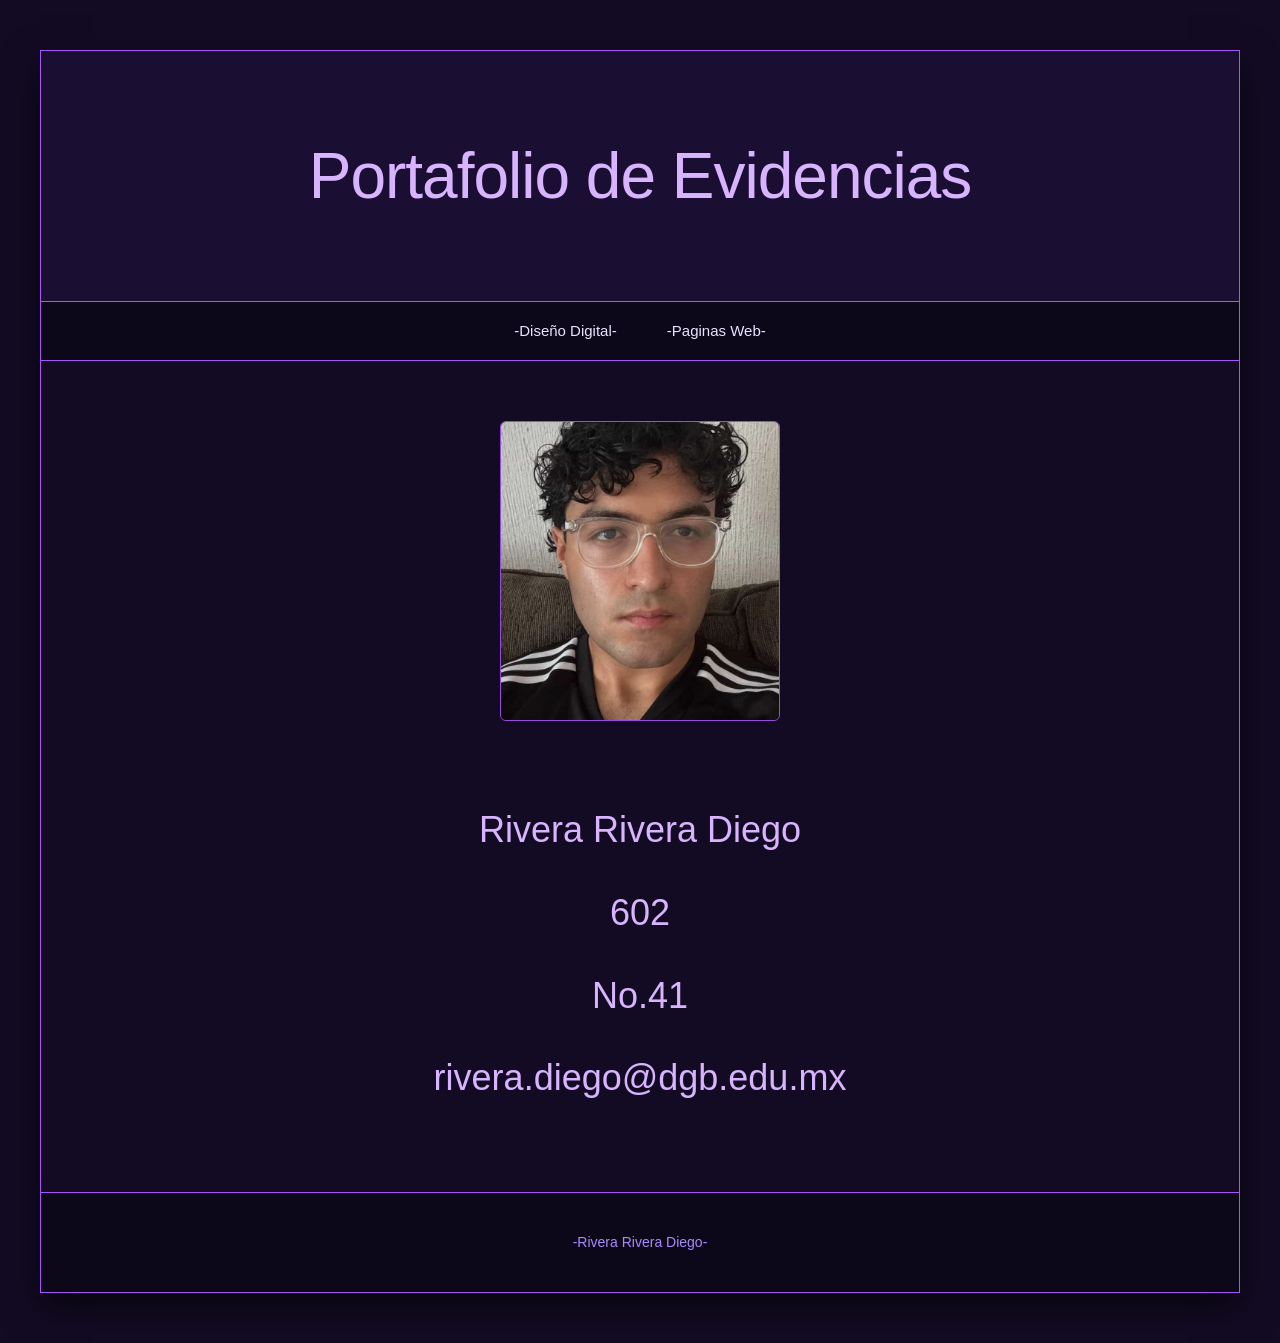
<file: index.html>
<!DOCTYPE html>
<html lang="es">
<head>
    <meta charset="utf-8">
    <meta http-equiv="X-UA-Compatible" content="IE=edge">
    <meta name="viewport" content="width=device-width, initial-scale=1.0">
    <link rel="stylesheet" type="text/css" href="index.css">
    <title>Portafolio</title>
</head>
<body id="contenedor">
    <header>
        <section id="baner">Portafolio de Evidencias</section>
    </header>


    <nav>
        <ul>
            <li><a href="disenodigital/disenodigital.html">-Diseño Digital-</a></li>
            <li><a href="paginasweb/paginasweb.html">-Paginas Web-</a></li>
        </ul>
    </nav>


    <main>
        <aside id="izquierda">
            <img src="fotoportafolio.jpeg" alt="foto">
        </aside>

        <article></article>  
        <aside id="derecha">
            <h2>Rivera Rivera Diego</h2>
            <h2>602</h2>
            <h2>No.41</h2>
            <h2>rivera.diego@dgb.edu.mx</h2>
        </aside>
    </main>

    <footer> -Rivera Rivera Diego- </footer>


</body>
</html>
</file>
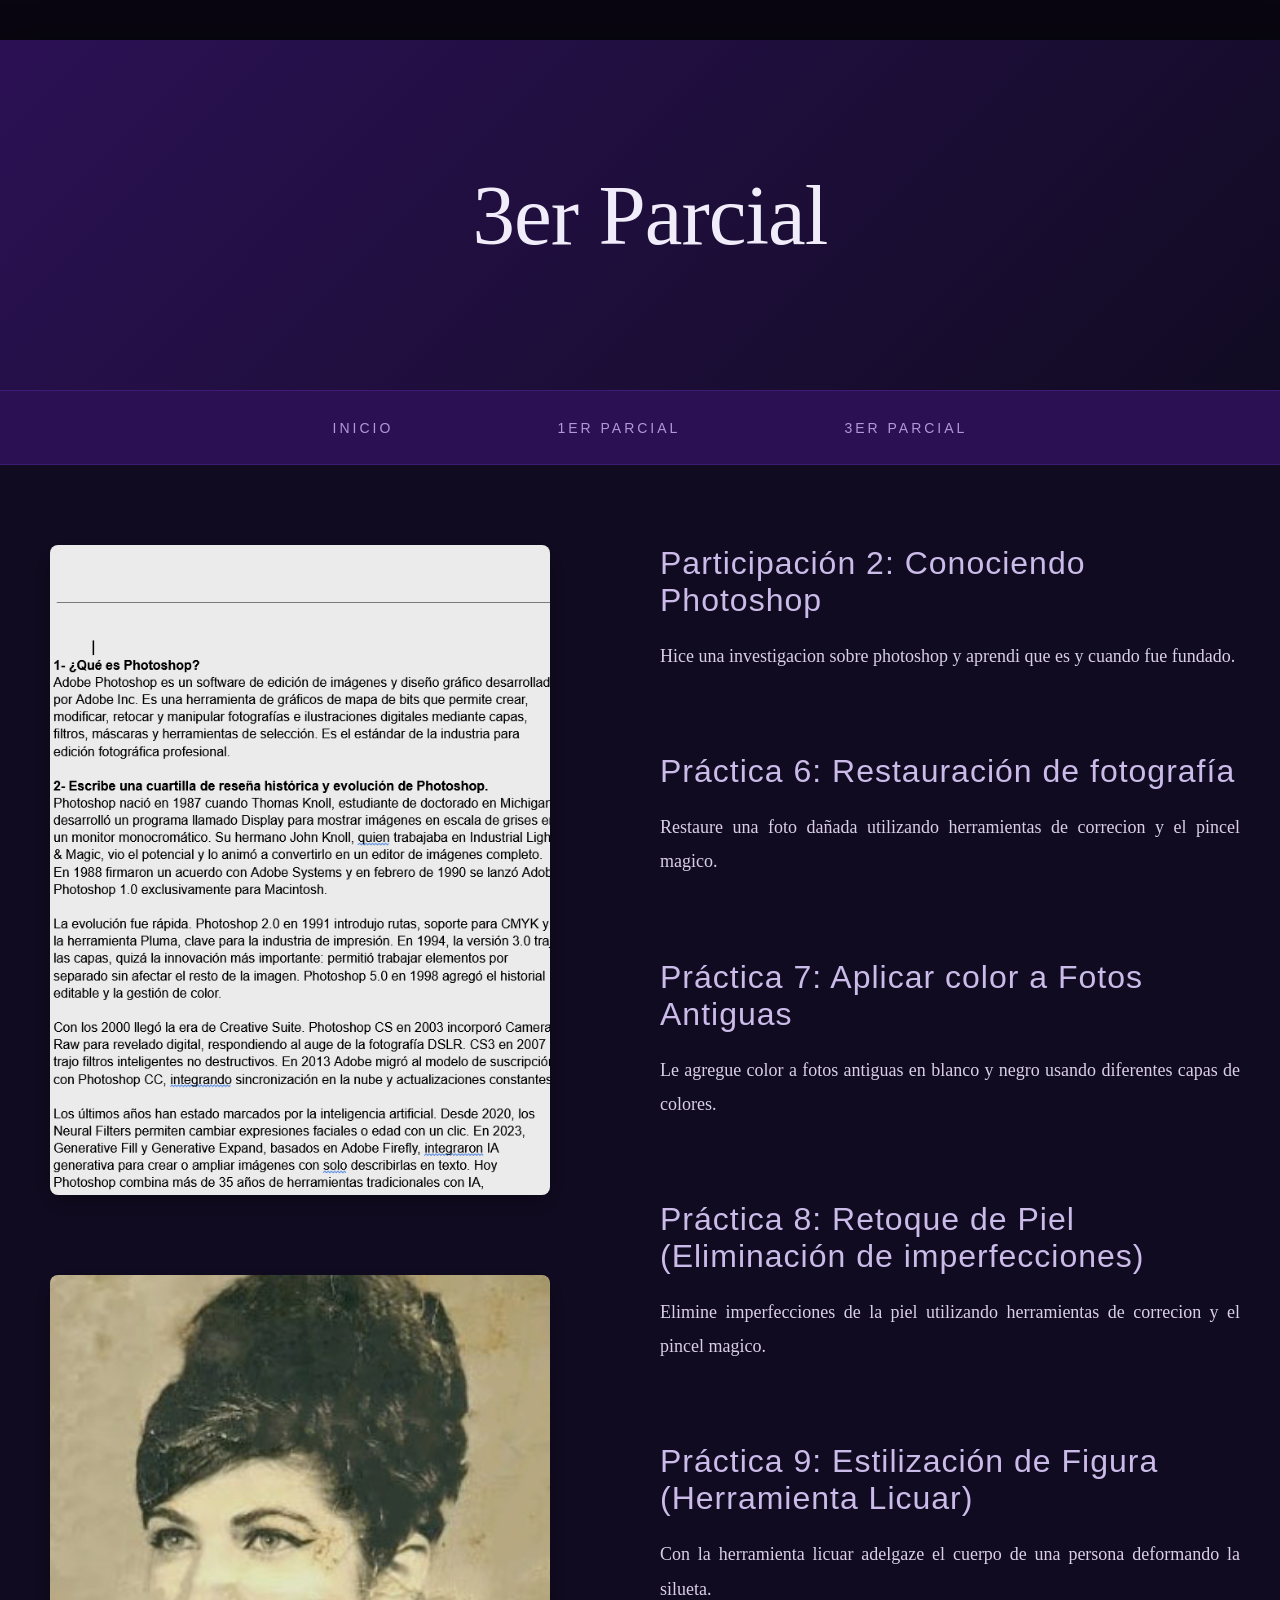
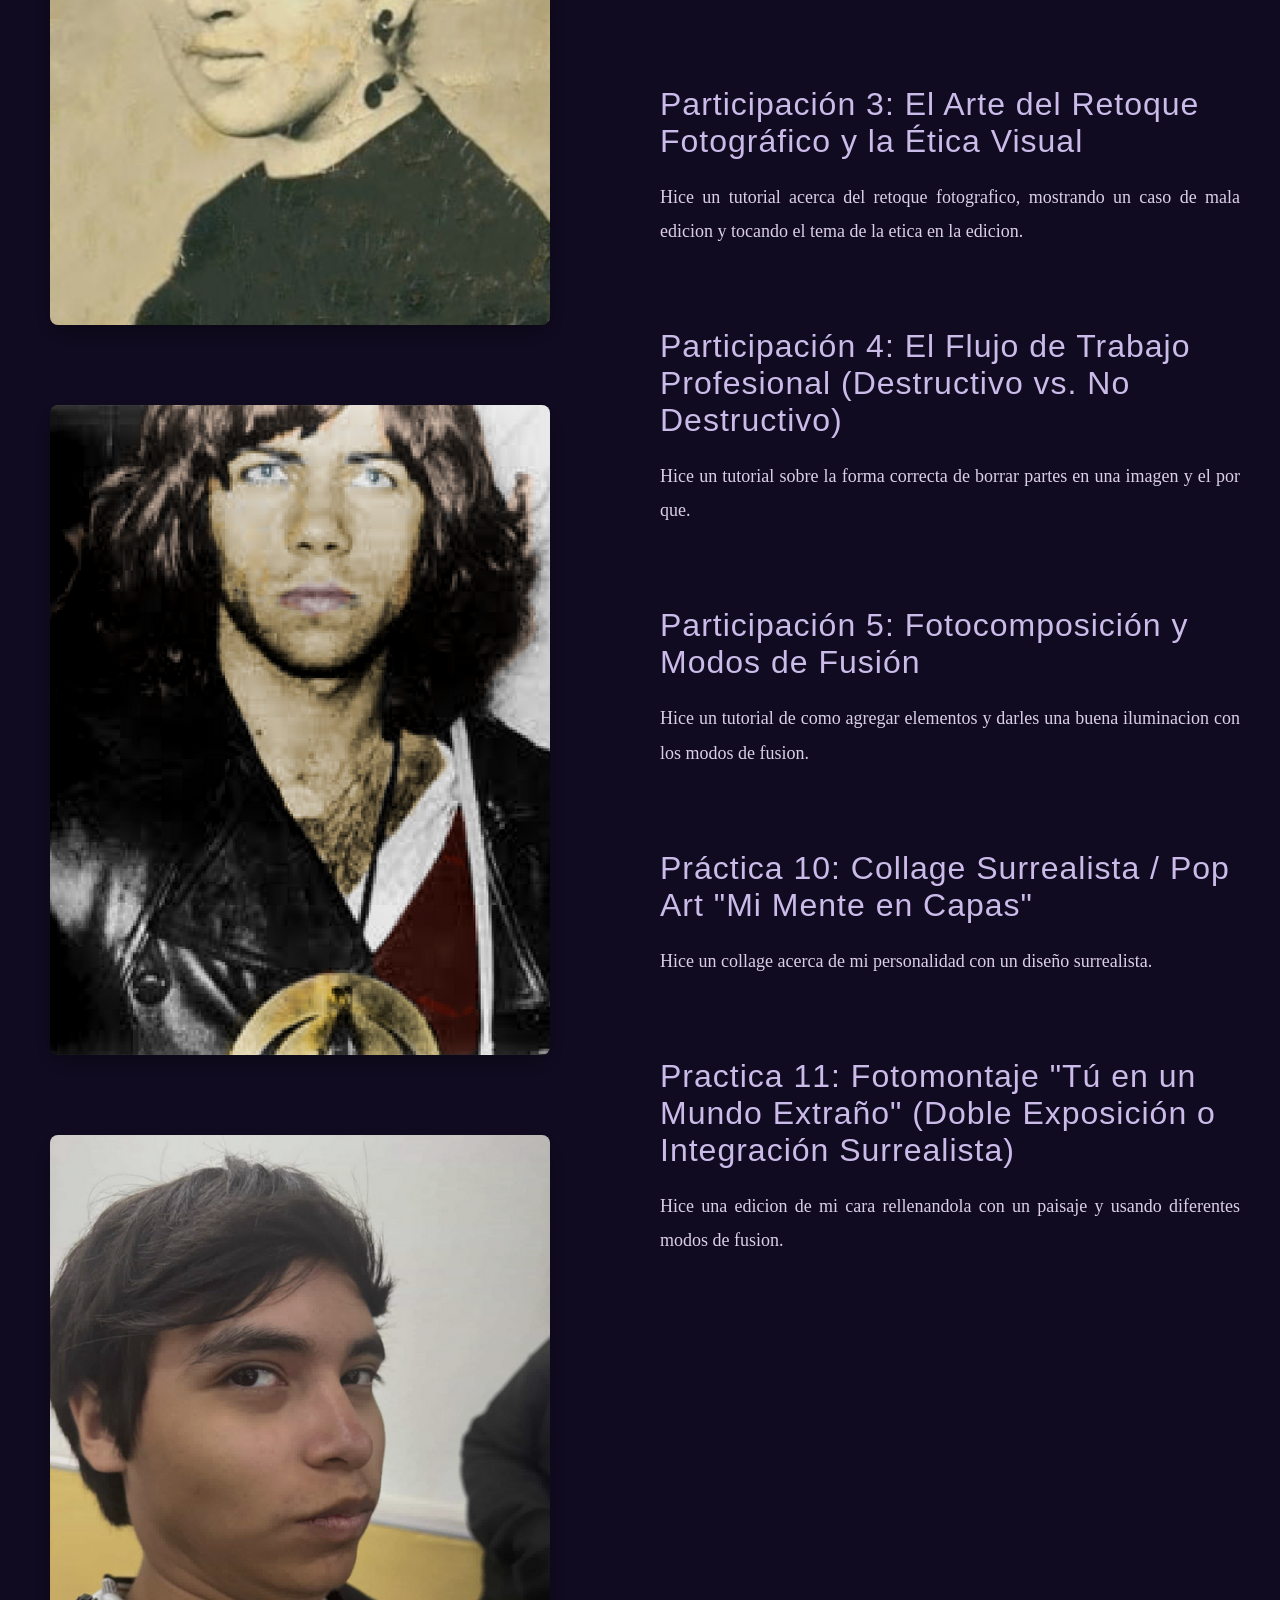
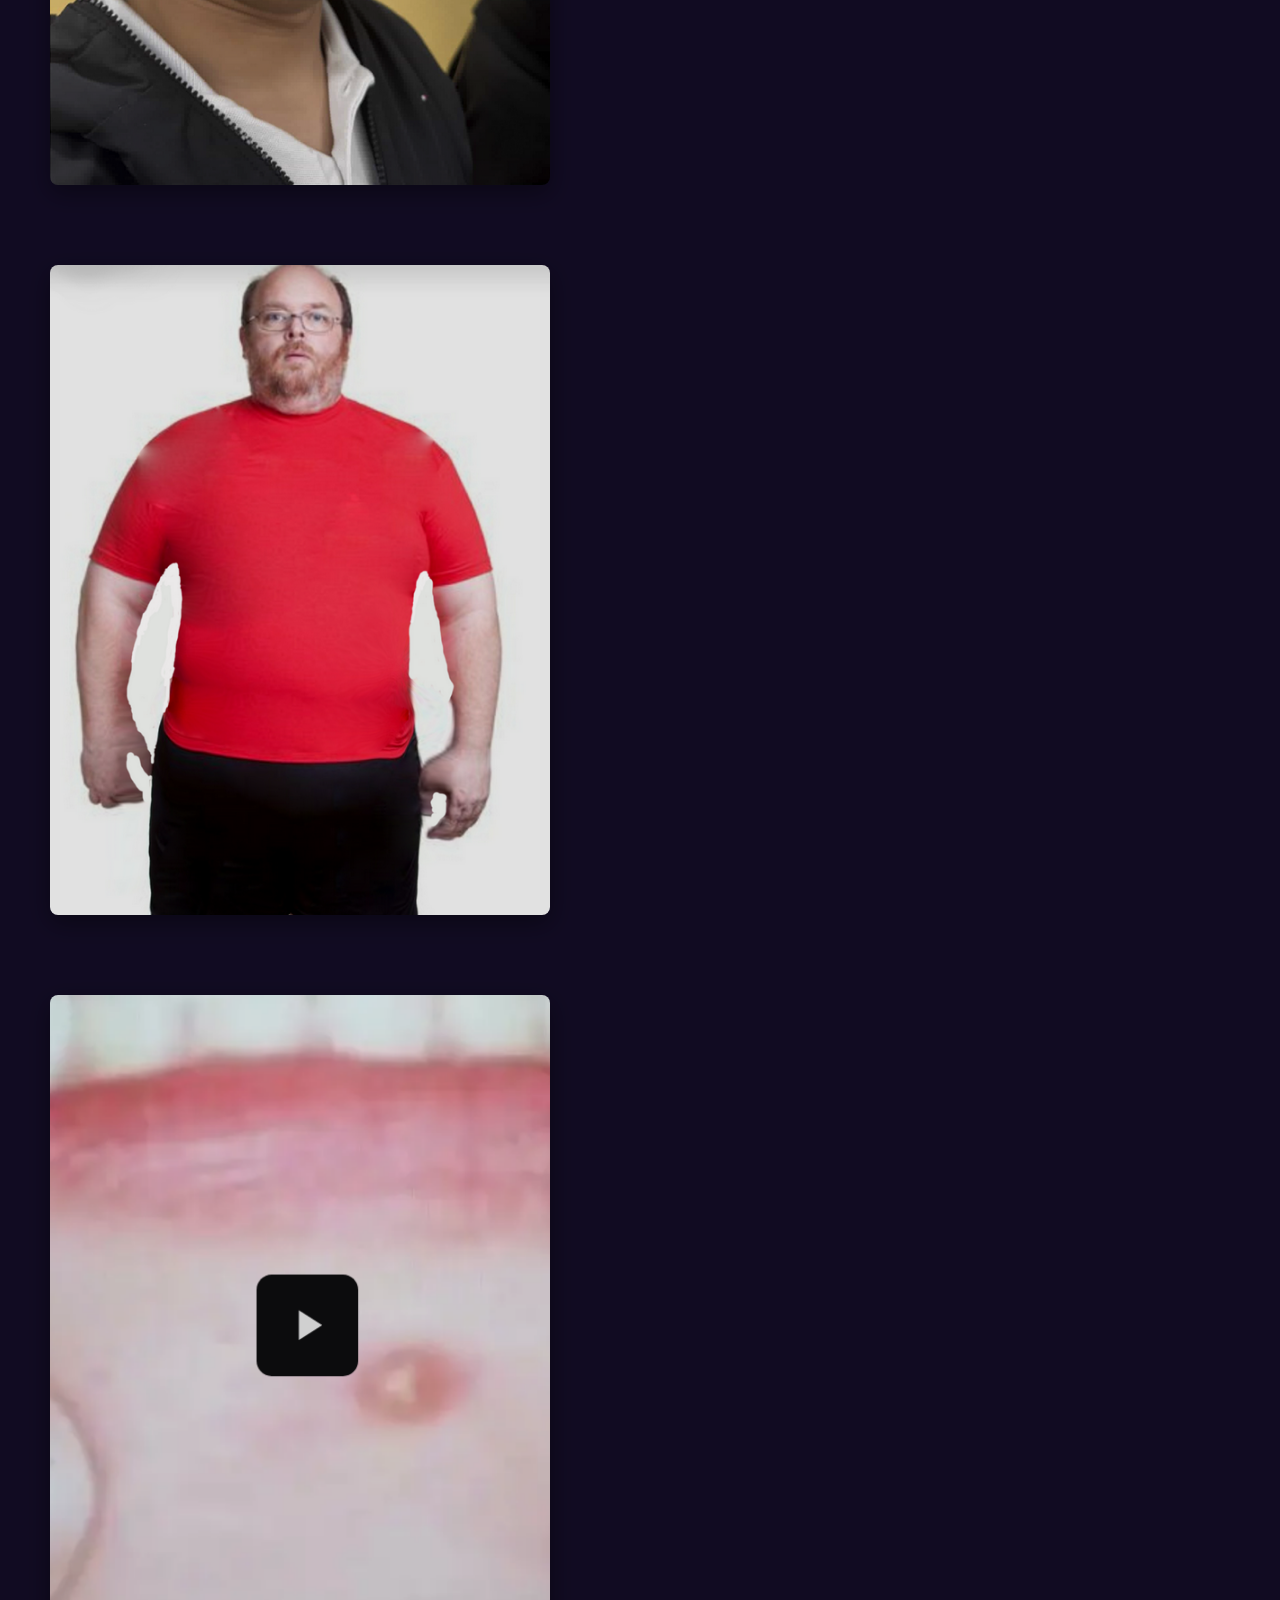
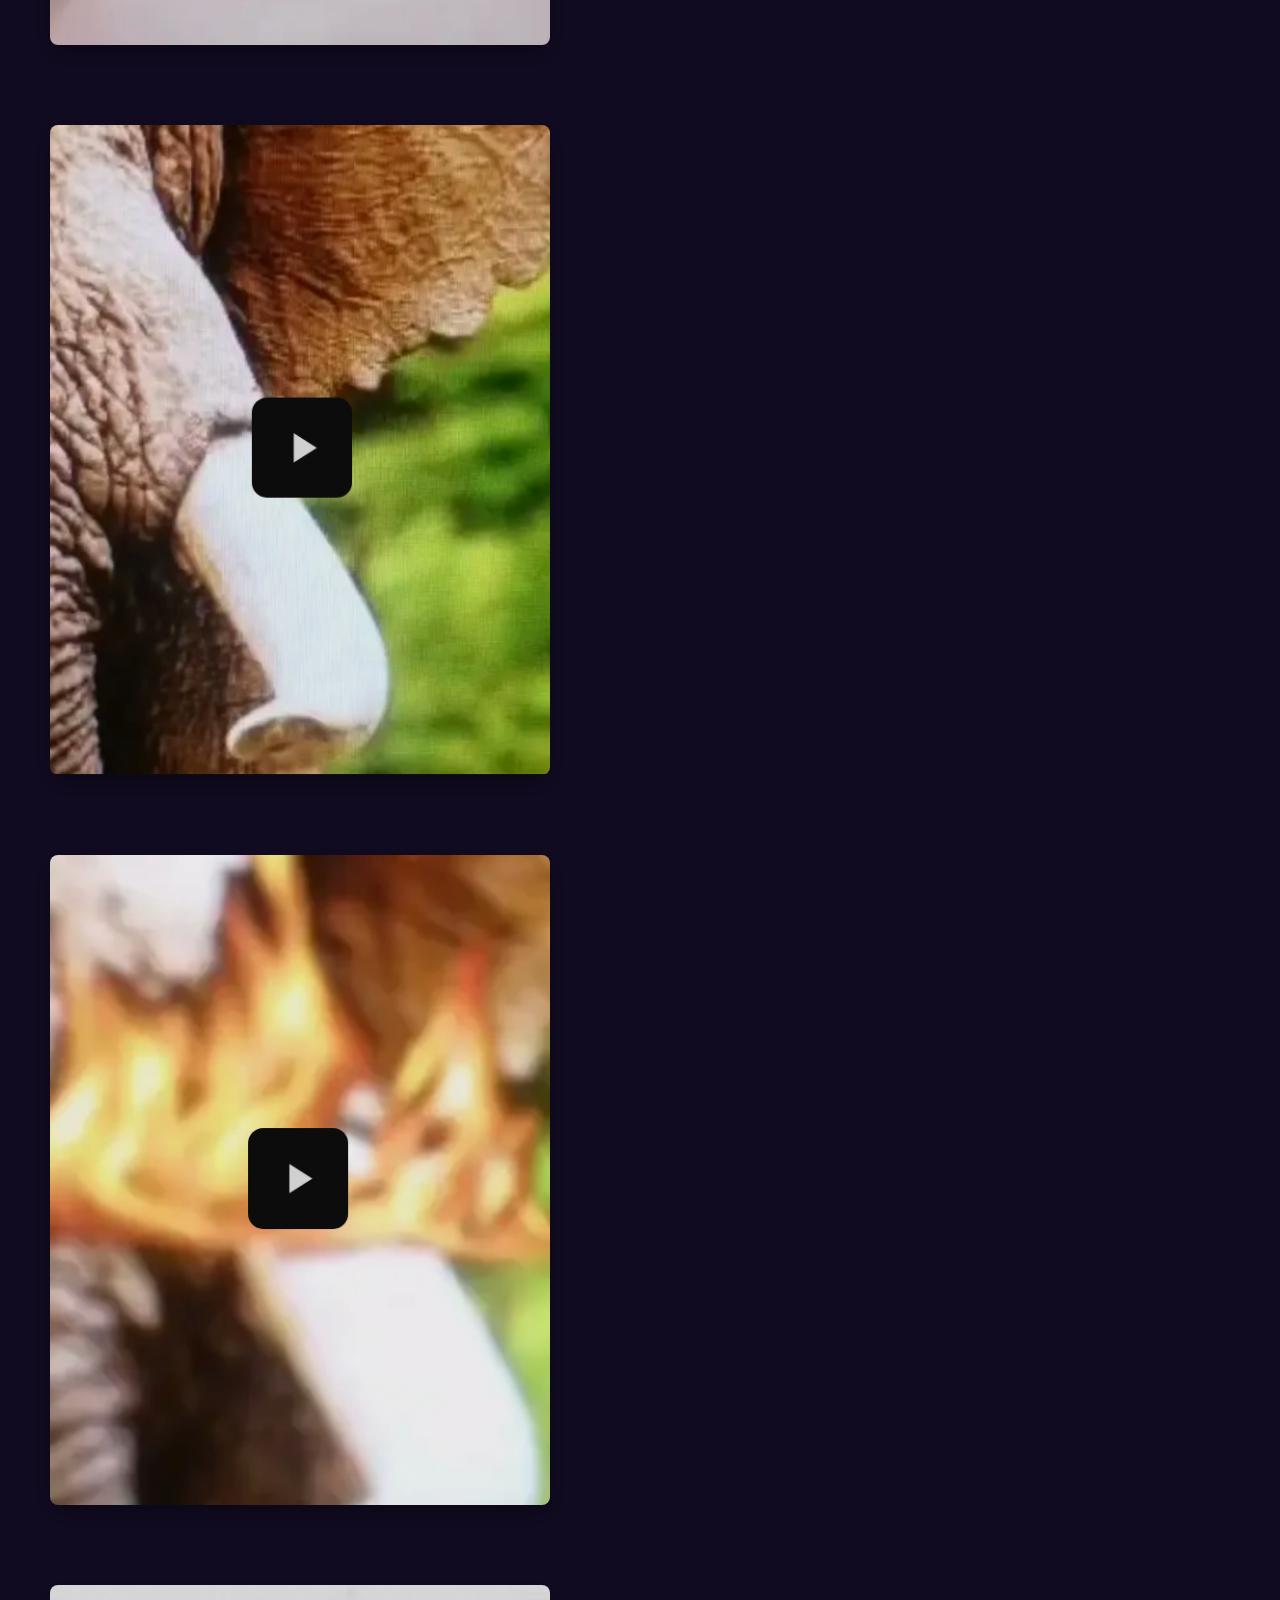
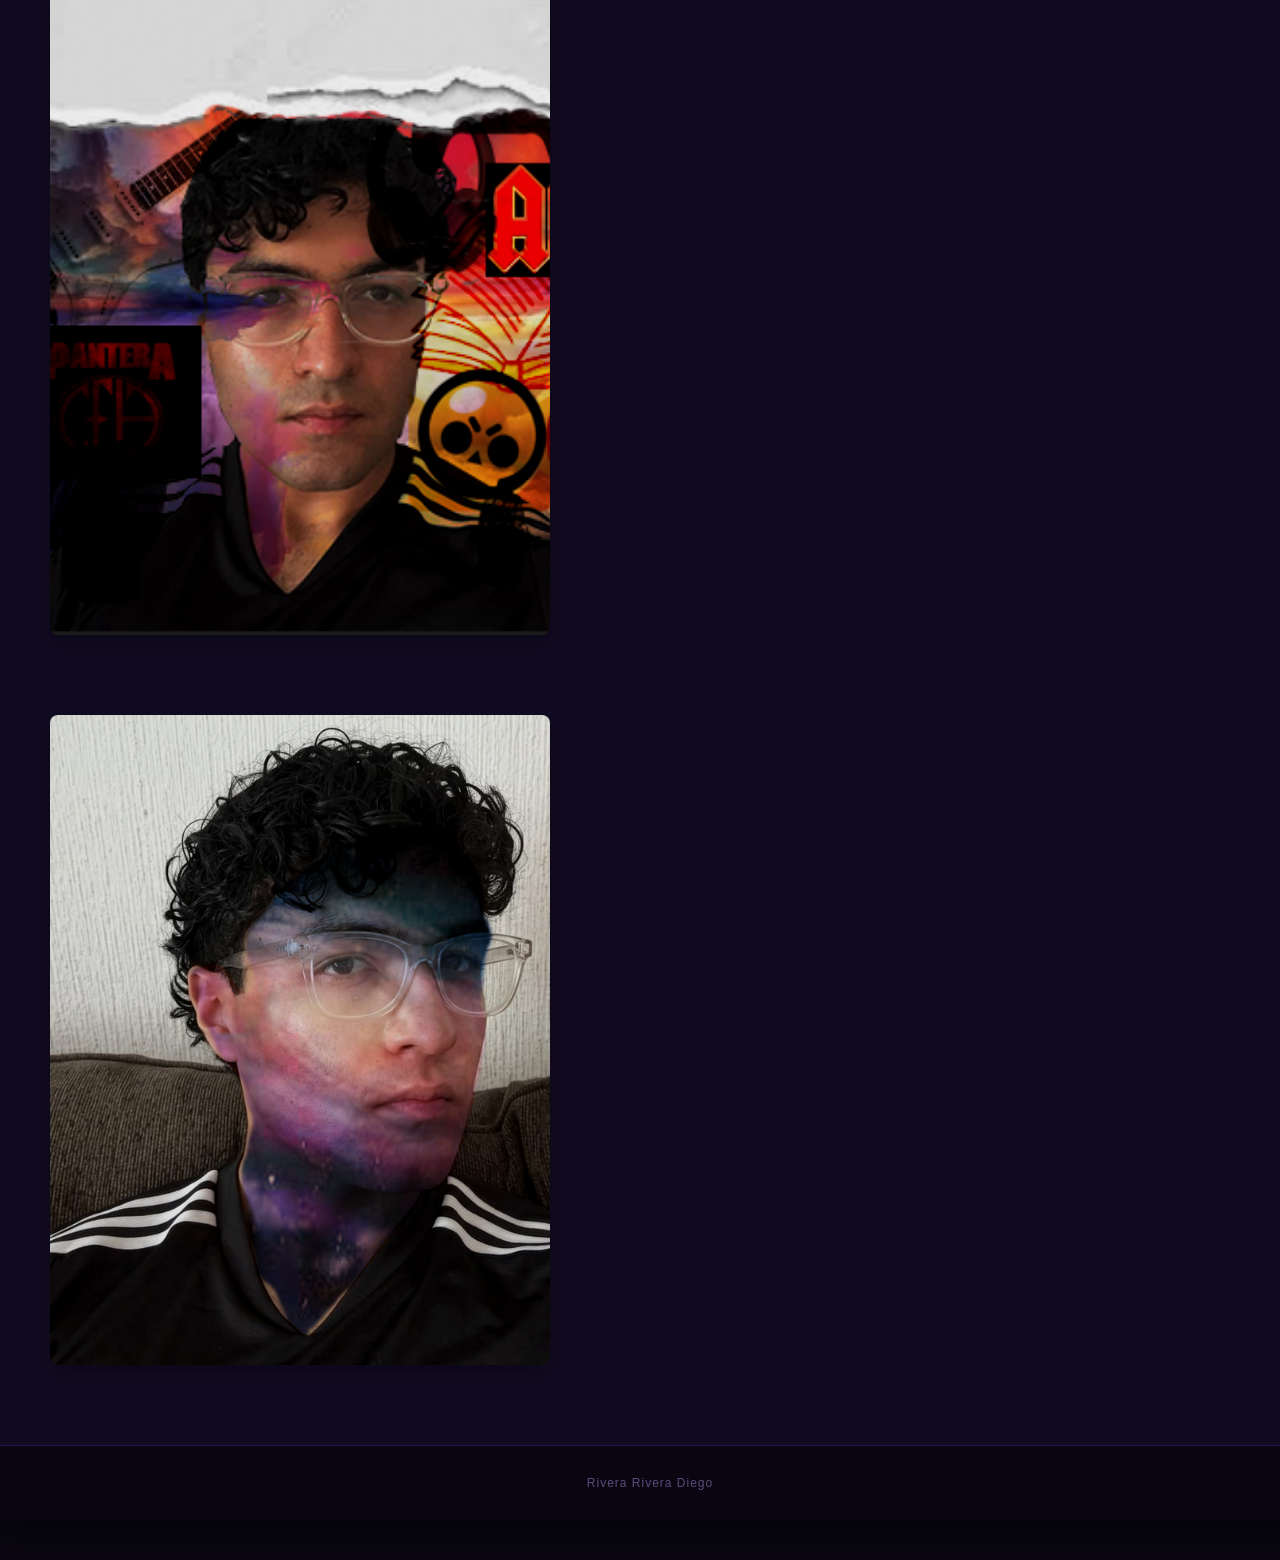
<file: disenodigital/dd3.html>
<!DOCTYPE html>
<html lang="es">
<head>
    <meta charset="utf-8">
    <meta http-equiv="X-UA-Compatible" content="IE=edge">
    <meta name="viewport" content="width=device-width, initial-scale=1.0">
    <link rel="stylesheet" type="text/css" href="dd3.css">
    <title>Portafolio</title>
</head>
<body id="contenedor">
    <header>
        <section id="baner">3er Parcial</section>
    </header>

    <nav>
        <ul>
            <li><a href="../index.html">Inicio</a></li>
            <li><a href="pw1.html">1er Parcial</a></li>
            <li><a href="pw3.html">3er Parcial</a></li>
        </ul>
    </nav>

    <main>
        
        <aside id="izquierda">
        <article>
            <img src="d1.png" alt="Captura de Tarea 1" >
            <img src="d2.png" alt="Captura de Tarea 2" >
            <img src="d3.png" alt="Captura de Tarea 3" >
            <img src="d4.png" alt="Captura de Tarea 4" >
            <img src="d5.png" alt="Captura de Tarea 5" >
             <img src="d6.png" alt="Captura de Tarea 1" >
            <img src="d7.png" alt="Captura de Tarea 2" >
            <img src="d8.png" alt="Captura de Tarea 3" >
            <img src="d9.png" alt="Captura de Tarea 4" >
            <img src="d10.png" alt="Captura de Tarea 5" >
        </article>  
        </aside>

        <aside id="derecha">
            <div class="bloque">
                <h2>Participación 2: Conociendo Photoshop</h2>
                <p>
                    Hice una investigacion sobre photoshop y aprendi que es y cuando fue fundado.
                </p>
            </div>
            <div class="bloque">
                <h2>Práctica 6: Restauración de fotografía</h2>
                <p>
                    Restaure una foto dañada utilizando herramientas de correcion y el pincel magico.
            </div>
            <div class="bloque">
                <h2>Práctica 7: Aplicar color a Fotos Antiguas</h2>
                <p>
                    Le agregue color a fotos antiguas en blanco y negro usando diferentes capas de colores.
            </div>
            <div class="bloque">
                <h2>Práctica 8: Retoque de Piel (Eliminación de imperfecciones)</h2>
                <p>
                    Elimine imperfecciones de la piel utilizando herramientas de correcion y el pincel magico.
                </p>
            </div>
            <div class="bloque">
                <h2>Práctica 9: Estilización de Figura (Herramienta Licuar)</h2>
                <p>
                    Con la herramienta licuar adelgaze el cuerpo de una persona deformando la silueta.
                </p>
            <div class="bloque">
                <h2>Participación 3: El Arte del Retoque Fotográfico y la Ética Visual</h2>
                <p>
                    Hice un tutorial acerca del retoque fotografico, mostrando un caso de mala edicion y tocando el tema de la etica en la edicion.
                </p>
            </div>
            <div class="bloque">
                <h2>Participación 4: El Flujo de Trabajo Profesional (Destructivo vs. No Destructivo)</h2>
                <p>
                    Hice un tutorial sobre la forma correcta de borrar partes en una imagen y el por que.
            </div>
            <div class="bloque">
                <h2>Participación 5: Fotocomposición y Modos de Fusión</h2>
                <p>
                    Hice un tutorial de como agregar elementos y darles una buena iluminacion con los modos de fusion.
            </div>
            <div class="bloque">
                <h2>Práctica 10: Collage Surrealista / Pop Art "Mi Mente en Capas"</h2>
                <p>
                    Hice un collage acerca de mi personalidad con un diseño surrealista.
                </p>
            </div>
            <div class="bloque">
                <h2>Practica 11: Fotomontaje "Tú en un Mundo Extraño" (Doble Exposición o Integración Surrealista)</h2>
                <p>
                    Hice una edicion de mi cara rellenandola con un paisaje y usando diferentes modos de fusion.
                </p>
        </aside>
    </main>

    <footer> Rivera Rivera Diego </footer>
</body>
</html>
</file>
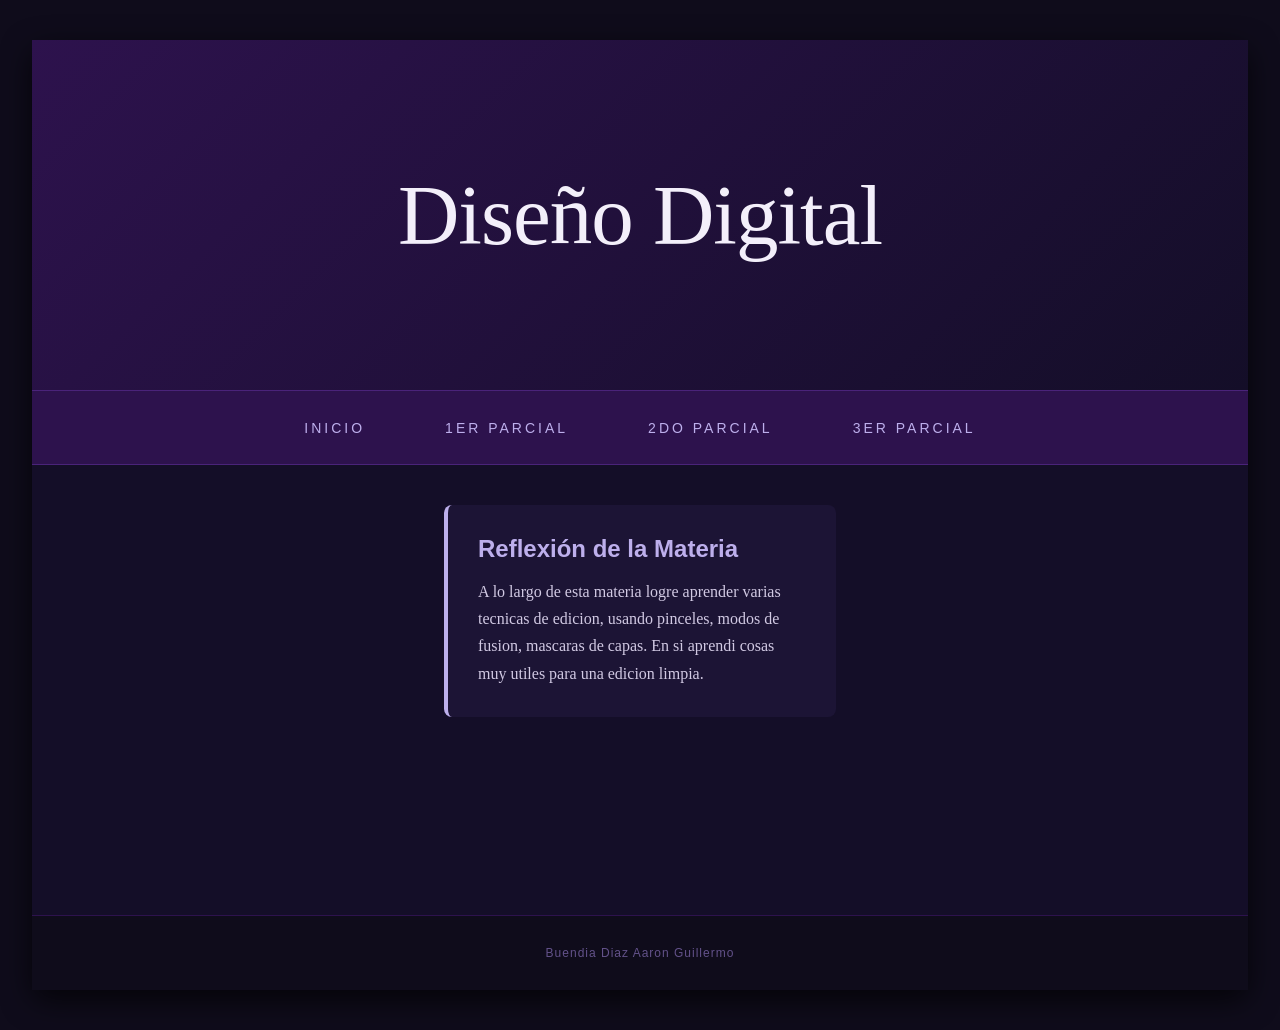
<file: disenodigital/disenodigital.html>
<!DOCTYPE html>
<html lang="es">
<head>
    <meta charset="utf-8">
    <meta http-equiv="X-UA-Compatible" content="IE=edge">
    <meta name="viewport" content="width=device-width, initial-scale=1.0">
    <link rel="stylesheet" type="text/css" href="disenodigital.css">
    <title>TICS</title>
</head>
<body id="contenedor">
    <header>
        <section id="baner">Diseño Digital</section>
    </header>

    <nav>
        <ul>
            <li><a href="../index.html">Inicio</a></li>
            <li><a href="dd1.html">1er Parcial</a></li>
            <li><a href="dd2.html">2do Parcial</a></li>
            <li><a href="dd3.html">3er Parcial</a></li>
        </ul>
    </nav>

    <main>
        <aside id="izquierda"></aside>
        
        <article>
            <section id="reflexion">
                <h2>Reflexión de la Materia</h2>
                <p>
                    A lo largo de esta materia logre aprender varias tecnicas de edicion, usando pinceles, modos de fusion, mascaras de capas. En si aprendi cosas muy utiles para una edicion limpia.
                </p>
            </section>
        </article>  
        
        <aside id="derecha"></aside>
    </main>

    <footer> Buendia Diaz Aaron Guillermo </footer>
</body>
</html>
</file>
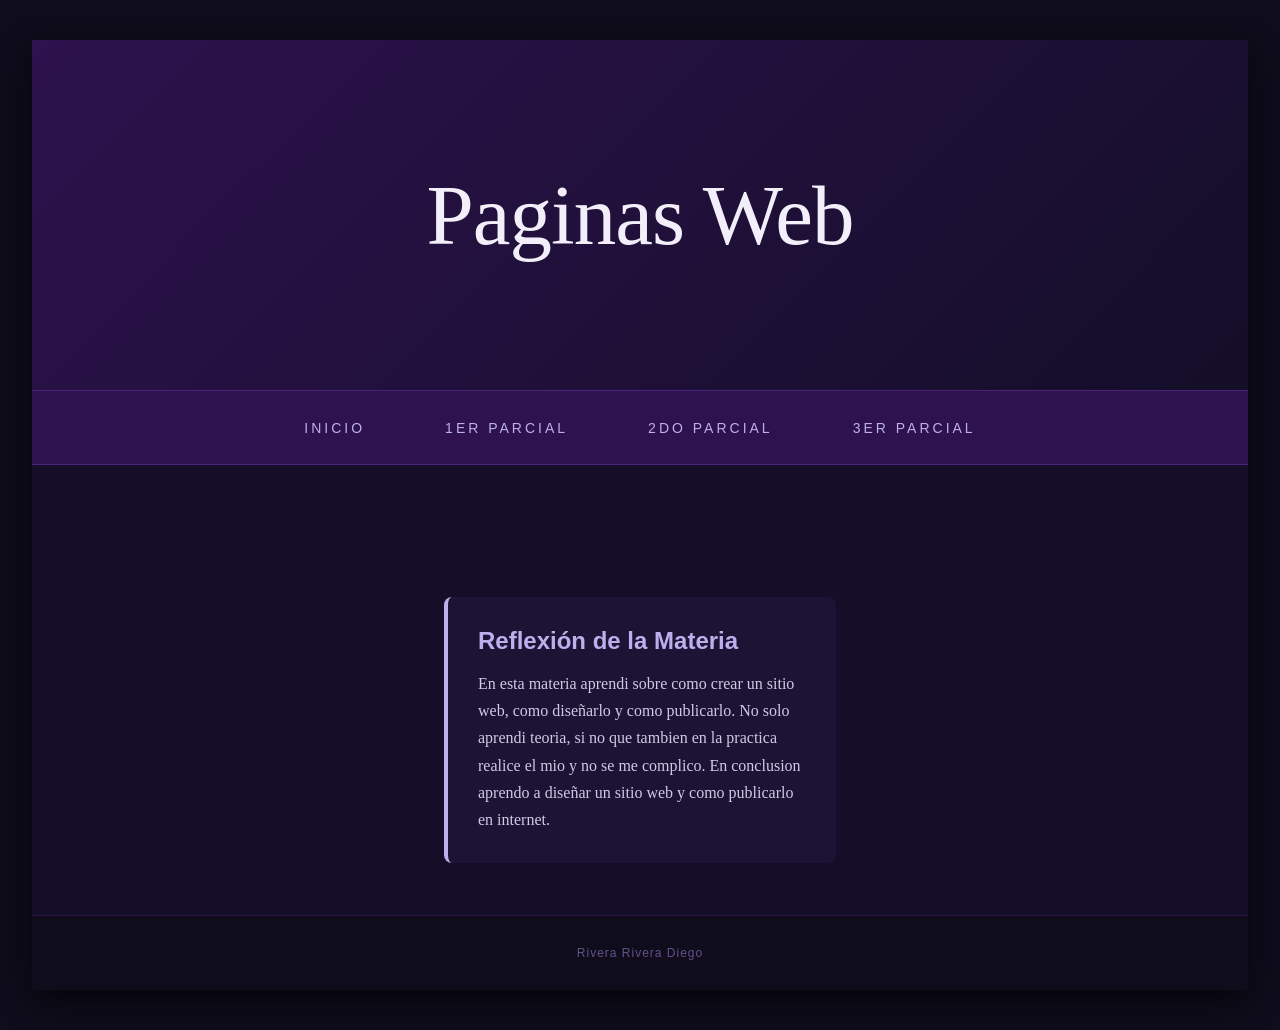
<file: paginasweb/paginasweb.html>
<!DOCTYPE html>
<html lang="es">
<head>
    <meta charset="utf-8">
    <meta http-equiv="X-UA-Compatible" content="IE=edge">
    <meta name="viewport" content="width=device-width, initial-scale=1.0">
    <link rel="stylesheet" type="text/css" href="paginasweb.css">
    <title>Portafolio</title>
</head>
<body id="contenedor">
    <header>
        <section id="baner">Paginas Web</section>
    </header>


    <nav>
        <ul>
            <li><a href="../index.html">Inicio</a></li>
            <li><a href="pw1.html">1er Parcial</a></li>
            <li><a href="pw2.html">2do Parcial</a></li>
            <li><a href="pw3.html">3er Parcial</a></li>
        </ul>
    </nav>


    <main>
        <aside id="izquierda"></aside>
        <article></article>  
        <aside id="derecha"></aside>
        <aside id="izquierda"></aside>
        
        <article>
            <section id="reflexion">
                <h2>Reflexión de la Materia</h2>
                <p>
                    En esta materia aprendi sobre como crear un sitio web, como diseñarlo y como publicarlo. No solo aprendi teoria, si no que tambien en la practica realice el mio y no se me complico. En conclusion aprendo a diseñar un sitio web y como publicarlo en internet.
                </p>
            </section>
        </article>  
        
        <aside id="derecha"></aside>
    </main>


    <footer> Rivera Rivera Diego </footer>


</body>
</html>
</file>
<file: index.css>
* {
    margin: 0;
    padding: 0;
    box-sizing: border-box;
}

body {
    background-color: #090514;
    font-family: 'Segoe UI', Roboto, Helvetica, Arial, sans-serif;
    color: #ffffff;
    line-height: 1.6;
    text-align: center;
}

#contenedor {
    max-width: 1200px;
    margin: 50px auto;
    background: #130b24;
    box-shadow: 0 15px 35px rgba(0, 0, 0, 0.6);
    border: 1px solid #a855f7;
    text-align: center;
}

header {
    width: 100%;
    height: 250px;
    display: flex;
    justify-content: center;
    align-items: center;
    background: #1a0f33;
}

#baner {
    font-size: clamp(40px, 5vw, 80px);
    font-weight: 300;
    letter-spacing: -1px;
    color: #d8b4fe;
}

nav {
    height: 60px;
    background: #0d071a;
    border-top: 1px solid #a855f7;
    border-bottom: 1px solid #a855f7;
    display: flex;
    justify-content: center;
    align-items: center;
}

nav ul {
    list-style: none;
    display: flex;
    gap: 50px;
    justify-content: center;
    width: 100%;
}

nav a {
    color: #e9e3ff;
    text-decoration: none;
    font-size: 15px;
    font-weight: 400;
    transition: color 0.2s;
}

nav a:hover {
    color: #c084fc;
}

main {
    display: flex;
    flex-direction: column;
    padding: 60px;
    gap: 40px;
    align-items: center;
    background: #130b24;
    text-align: center;
}

#izquierda {
    width: 100%;
    display: flex;
    justify-content: center;
}

#izquierda img {
    max-width: 280px;
    width: 100%;
    height: auto;
    border-radius: 6px;
    border: 1px solid #a855f7;
    filter: brightness(0.9);
}

#derecha {
    width: 100%;
    text-align: center;
}

#derecha h2 {
    font-size: 36px;
    font-weight: 400;
    color: #d8b4fe;
    margin-bottom: 25px;
    text-align: center;
}

#derecha p {
    color: #f3eefc;
    font-size: 17px;
    text-align: center;
}

footer {
    height: 100px;
    display: flex;
    justify-content: center;
    align-items: center;
    font-size: 14px;
    color: #a78bfa;
    border-top: 1px solid #a855f7;
    background: #0d071a;
    text-align: center;
}
</file>
<file: disenodigital/dd3.css>
* {
    margin: 0;
    padding: 0;
    box-sizing: border-box;
}

html {
    background: #090611;
}

#contenedor {
    width: 1300px;
    min-height: 2100px;
    background: #110b22;
    margin: 40px auto;
    box-shadow: 0 10px 40px rgba(0,0,0,0.6);
    border-radius: 16px;
}

header {
    width: 100%;
    height: 350px;
    background: linear-gradient(135deg, #2b1154 0%, #110b22 100%);
}

#baner {
    width: 100%;
    height: 350px;
    font-family: 'Playfair Display', Georgia, serif;
    color: #f1ecf9;
    font-size: 85px;
    font-weight: 300;
    text-align: center;
    line-height: 350px;
    letter-spacing: -1px;
}

nav {
    height: 75px;
    width: 100%;
    background: #2b1154;
    text-align: center;
    border-top: 1px solid #3d1b75;
    border-bottom: 1px solid #3d1b75;
}

nav ul {
    list-style: none;
}

nav ul li {
    display: inline-block;
}

nav a {
    color: #b099d9;
    text-decoration: none;
    padding: 0 80px;
    line-height: 75px;
    font-family: 'Montserrat', sans-serif;
    font-size: 14px;
    text-transform: uppercase;
    letter-spacing: 3px;
    transition: all 0.3s ease;
}

nav a:hover {
    color: #ffffff;
    text-shadow: 0 0 10px rgba(255,255,255,0.3);
}

main {
    display: flex;
    background: #110b22;
}

#izquierda {
    width: 600px;
    background: #110b22;
    padding-bottom: 80px;
}

#izquierda img {
    height: 650px;
    width: 500px;
    display: block;
    margin: 80px auto 0 auto;
    object-fit: cover;
    filter: brightness(0.9) contrast(1.05);
    border-radius: 8px;
    box-shadow: 0 8px 25px rgba(0,0,0,0.4);
}

#derecha {
    width: 700px;
    background: #110b22;
    padding: 0 60px 80px 60px;
}

#derecha h2 {
    font-family: 'Montserrat', sans-serif;
    font-size: 32px;
    font-weight: 400;
    color: #cbbbe9;
    margin-top: 80px;
    margin-bottom: 20px;
    letter-spacing: 1px;
}

#derecha p {
    font-family: 'Lora', Georgia, serif;
    font-size: 18px;
    color: #dacfe7;
    text-align: justify;
    line-height: 1.9;
}

.bloque2 {
    background: none;
    margin-top: 575px;
}

.bloque2 h2 {
    font-family: 'Montserrat', sans-serif;
    font-size: 32px;
    font-weight: 400;
    color: #cbbbe9;
    margin-bottom: 20px;
    letter-spacing: 1px;
}

.bloque2 p {
    font-family: 'Lora', Georgia, serif;
    font-size: 18px;
    color: #dacfe7;
    text-align: justify;
    line-height: 1.9;
}

footer {
    height: 75px;
    width: 100%;
    background: #090611;
    clear: both;
    line-height: 75px;
    font-family: 'Montserrat', sans-serif;
    font-size: 12px;
    letter-spacing: 1px;
    text-align: center;
    color: #5d4b7c;
    border-top: 1px solid #2b1154;
}
</file>
<file: disenodigital/disenodigital.css>
* {
    margin: 0;
    padding: 0;
    box-sizing: border-box;
}

html {
    background: #0f0c1b;
}

#contenedor {
    max-width: 1300px;
    width: 95%;
    min-height: 950px;
    background: #140e28;
    margin: 40px auto;
    box-shadow: 0 10px 30px rgba(0,0,0,0.7);
    border-radius: 12px;
    overflow: hidden;
    display: flex;
    flex-direction: column;
}

header {
    width: 100%;
    height: 350px;
    background: linear-gradient(135deg, #2d124d 0%, #140e28 100%);
}

#baner {
    width: 100%;
    height: 350px;
    font-family: 'Playfair Display', Georgia, serif;
    color: #f3effa;
    font-size: 85px;
    font-weight: 300;
    text-align: center;
    line-height: 350px;
    letter-spacing: -1px;
}

img {
    max-width: 100%;
    height: auto;
    object-fit: contain;
    filter: brightness(0.9) contrast(1.1);
    display: block;
    margin-bottom: 20px;
}

nav {
    height: 75px;
    width: 100%;
    background: #2d124d;
    text-align: center;
    border-top: 1px solid #4a237a;
    border-bottom: 1px solid #4a237a;
}

nav ul {
    list-style: none;
    display: flex;
    justify-content: center;
    align-items: center;
    height: 100%;
    gap: 40px;
}

nav ul li {
    display: inline-block;
}

nav a {
    color: #bdafec;
    text-decoration: none;
    padding: 10px 20px;
    font-family: 'Montserrat', sans-serif;
    font-size: 14px;
    letter-spacing: 3px;
    text-transform: uppercase;
    transition: all 0.3s ease;
}

nav a:hover {
    color: #ffffff;
    text-shadow: 0 0 10px rgba(255,255,255,0.5);
}

main {
    display: flex;
    flex-wrap: wrap;
    flex: 1;
    background: #140e28;
}

#izquierda {
    flex: 1 1 300px;
    background: #140e28;
    display: flex;
    flex-direction: column;
    gap: 20px;
    padding: 40px;
}

#izquierda iframe {
    border: none;
    border-radius: 8px;
    box-shadow: 0 4px 15px rgba(0,0,0,0.3);
}

article {
    flex: 1 1 400px;
    background: #140e28;
    padding: 40px;
    display: flex;
    flex-direction: column;
    justify-content: flex-start;
    gap: 20px;
}

#reflexion {
    background: #1c1435;
    padding: 30px;
    border-radius: 8px;
    border-left: 4px solid #bdafec;
    font-family: 'Lora', serif;
}

#reflexion h2 {
    font-family: 'Montserrat', sans-serif;
    font-size: 24px;
    color: #bdafec;
    margin-bottom: 15px;
}

#reflexion p {
    font-size: 16px;
    color: #d1c9e3;
    line-height: 1.7;
}

#derecha {
    flex: 1 1 300px;
    background: #140e28;
    padding: 40px;
    font-family: 'Lora', serif;
    display: flex;
    flex-direction: column;
    gap: 30px;
}

.bloque {
    background: #1c1435;
    padding: 25px;
    border-radius: 8px;
}

#derecha h2 {
    font-family: 'Montserrat', sans-serif;
    font-size: 22px;
    font-weight: 400;
    color: #bdafec;
    margin-bottom: 15px;
    letter-spacing: 1px;
}

#derecha p {
    font-size: 16px;
    color: #d1c9e3;
    line-height: 1.7;
}

footer {
    height: 75px;
    width: 100%;
    background: #0f0c1b;
    line-height: 75px;
    font-family: 'Montserrat', sans-serif;
    font-size: 12px;
    letter-spacing: 1px;
    text-align: center;
    color: #63528a;
    border-top: 1px solid #2d124d;
}
</file>
<file: paginasweb/paginasweb.css>
* {
    margin: 0;
    padding: 0;
    box-sizing: border-box;
}

html {
    background: #0f0c1b;
}

#contenedor {
    max-width: 1300px;
    width: 95%;
    min-height: 950px;
    background: #140e28;
    margin: 40px auto;
    box-shadow: 0 10px 30px rgba(0,0,0,0.7);
    border-radius: 12px;
    overflow: hidden;
    display: flex;
    flex-direction: column;
}

header {
    width: 100%;
    height: 350px;
    background: linear-gradient(135deg, #2d124d 0%, #140e28 100%);
}

#baner {
    width: 100%;
    height: 350px;
    font-family: 'Playfair Display', Georgia, serif;
    color: #f3effa;
    font-size: 85px;
    font-weight: 300;
    text-align: center;
    line-height: 350px;
    letter-spacing: -1px;
}

img {
    max-width: 100%;
    height: auto;
    object-fit: contain;
    filter: brightness(0.9) contrast(1.1);
    display: block;
    margin-bottom: 20px;
}

nav {
    height: 75px;
    width: 100%;
    background: #2d124d;
    text-align: center;
    border-top: 1px solid #4a237a;
    border-bottom: 1px solid #4a237a;
}

nav ul {
    list-style: none;
    display: flex;
    justify-content: center;
    align-items: center;
    height: 100%;
    gap: 40px;
}

nav ul li {
    display: inline-block;
}

nav a {
    color: #bdafec;
    text-decoration: none;
    padding: 10px 20px;
    font-family: 'Montserrat', sans-serif;
    font-size: 14px;
    letter-spacing: 3px;
    text-transform: uppercase;
    transition: all 0.3s ease;
}

nav a:hover {
    color: #ffffff;
    text-shadow: 0 0 10px rgba(255,255,255,0.5);
}

main {
    display: flex;
    flex-wrap: wrap;
    flex: 1;
    background: #140e28;
}

#izquierda {
    flex: 1 1 300px;
    background: #140e28;
    display: flex;
    flex-direction: column;
    gap: 20px;
    padding: 40px;
}

#izquierda iframe {
    border: none;
    border-radius: 8px;
    box-shadow: 0 4px 15px rgba(0,0,0,0.3);
}

article {
    flex: 1 1 400px;
    background: #140e28;
    padding: 40px;
    display: flex;
    flex-direction: column;
    justify-content: flex-start;
    gap: 20px;
}

#reflexion {
    background: #1c1435;
    padding: 30px;
    border-radius: 8px;
    border-left: 4px solid #bdafec;
    font-family: 'Lora', serif;
}

#reflexion h2 {
    font-family: 'Montserrat', sans-serif;
    font-size: 24px;
    color: #bdafec;
    margin-bottom: 15px;
}

#reflexion p {
    font-size: 16px;
    color: #d1c9e3;
    line-height: 1.7;
}

#derecha {
    flex: 1 1 300px;
    background: #140e28;
    padding: 40px;
    font-family: 'Lora', serif;
    display: flex;
    flex-direction: column;
    gap: 30px;
}

.bloque {
    background: #1c1435;
    padding: 25px;
    border-radius: 8px;
}

#derecha h2 {
    font-family: 'Montserrat', sans-serif;
    font-size: 22px;
    font-weight: 400;
    color: #bdafec;
    margin-bottom: 15px;
    letter-spacing: 1px;
}

#derecha p {
    font-size: 16px;
    color: #d1c9e3;
    line-height: 1.7;
}

footer {
    height: 75px;
    width: 100%;
    background: #0f0c1b;
    line-height: 75px;
    font-family: 'Montserrat', sans-serif;
    font-size: 12px;
    letter-spacing: 1px;
    text-align: center;
    color: #63528a;
    border-top: 1px solid #2d124d;
}
</file>
